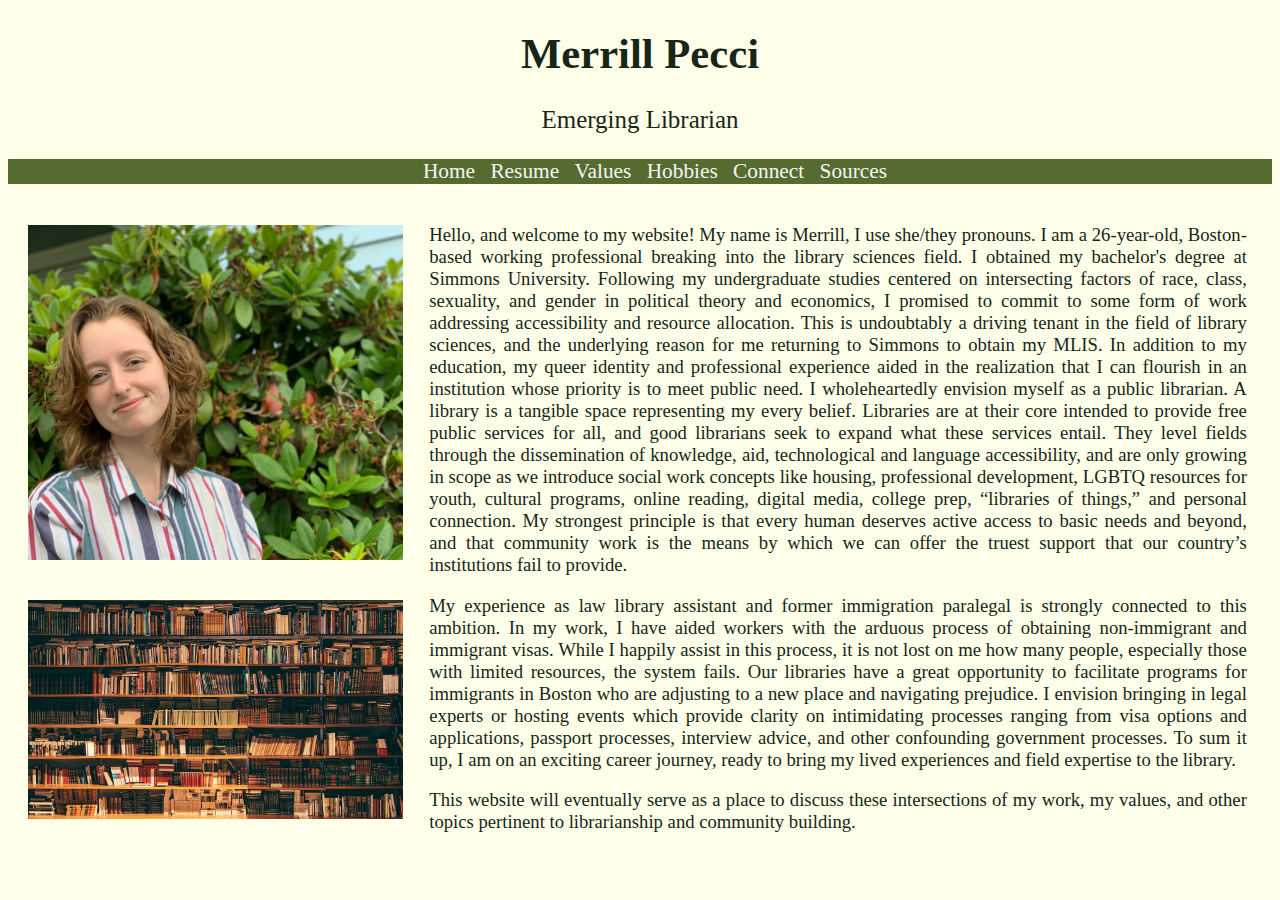
<file: index.html>
<!DOCTYPE html>

<html lang="en">
  <head>
    <meta charset="UTF-8" />
    <meta name="viewport" content="width=device-width, initial-scale=1.0" />
    <title>Personal Website Homepage</title>
    <link rel="stylesheet" type="text/css" href="pw.css" />
  </head>

  <body>
    <div class="header">
      <h1>Merrill Pecci</h1>
      <h3>Emerging Librarian</h3>
      <ul class="topnav">
        <li><a href="pw_home.html" class="navbar" target="_self"> Home</a></li>
        <li>
          <a href="pw_resume.html" class="navbar" target="_self"> Resume</a>
        </li>
        <li>
          <a href="pw_values.html" class="navbar" target="_self"> Values</a>
        </li>
        <li>
          <a href="pw_hobbies.html" class="navbar" target="_self"> Hobbies</a>
        </li>
        </li>

        <li>
          <a href="pw_connect.html" class="navbar" target="_self"> Connect</a>
        </li>
        <li>
          <a href="pw_sources.html" class="navbar" target="_self"> Sources</a>
        </li>
      </ul>
    </div>
    <div class="row">
      <div class="column-left">
        <div class="image-container">
          <img
            src="headshot.jpg"
            alt="Merrill stands up close in front of a green bush, with a half smile. She has shoulder-length, wavy copper hair and wears a white shirt with faded green, blue, and red stripes."
          />
          <img
            src="library.jpg"
            alt="Warmly lit library bookshelf packed with old books."
          />
        </div>
      </div>
      <div class="column-right">
        <p>
          Hello, and welcome to my website! My name is Merrill, I use she/they
          pronouns. I am a 26-year-old, Boston-based working professional
          breaking into the library sciences field. I obtained my bachelor's
          degree at Simmons University. Following my undergraduate studies
          centered on intersecting factors of race, class, sexuality, and gender
          in political theory and economics, I promised to commit to some form
          of work addressing accessibility and resource allocation. This is
          undoubtably a driving tenant in the field of library sciences, and the
          underlying reason for me returning to Simmons to obtain my MLIS. In
          addition to my education, my queer identity and professional
          experience aided in the realization that I can flourish in an
          institution whose priority is to meet public need. I wholeheartedly
          envision myself as a public librarian. A library is a tangible space
          representing my every belief. Libraries are at their core intended to
          provide free public services for all, and good librarians seek to
          expand what these services entail. They level fields through the
          dissemination of knowledge, aid, technological and language
          accessibility, and are only growing in scope as we introduce social
          work concepts like housing, professional development, LGBTQ resources
          for youth, cultural programs, online reading, digital media, college
          prep, “libraries of things,” and personal connection. My strongest
          principle is that every human deserves active access to basic needs
          and beyond, and that community work is the means by which we can offer
          the truest support that our country’s institutions fail to provide.
        </p>

        <p>
          My experience as law library assistant and former immigration
          paralegal is strongly connected to this ambition. In my work, I have
          aided workers with the arduous process of obtaining non-immigrant and
          immigrant visas. While I happily assist in this process, it is not
          lost on me how many people, especially those with limited resources,
          the system fails. Our libraries have a great opportunity to facilitate
          programs for immigrants in Boston who are adjusting to a new place and
          navigating prejudice. I envision bringing in legal experts or hosting
          events which provide clarity on intimidating processes ranging from
          visa options and applications, passport processes, interview advice,
          and other confounding government processes. To sum it up, I am on an
          exciting career journey, ready to bring my lived experiences and field
          expertise to the library.
        </p>

        <p>
          This website will eventually serve as a place to discuss these
          intersections of my work, my values, and other topics pertinent to
          librarianship and community building.
        </p>
      </div>
    </div>
  </body>
</html>
</file>
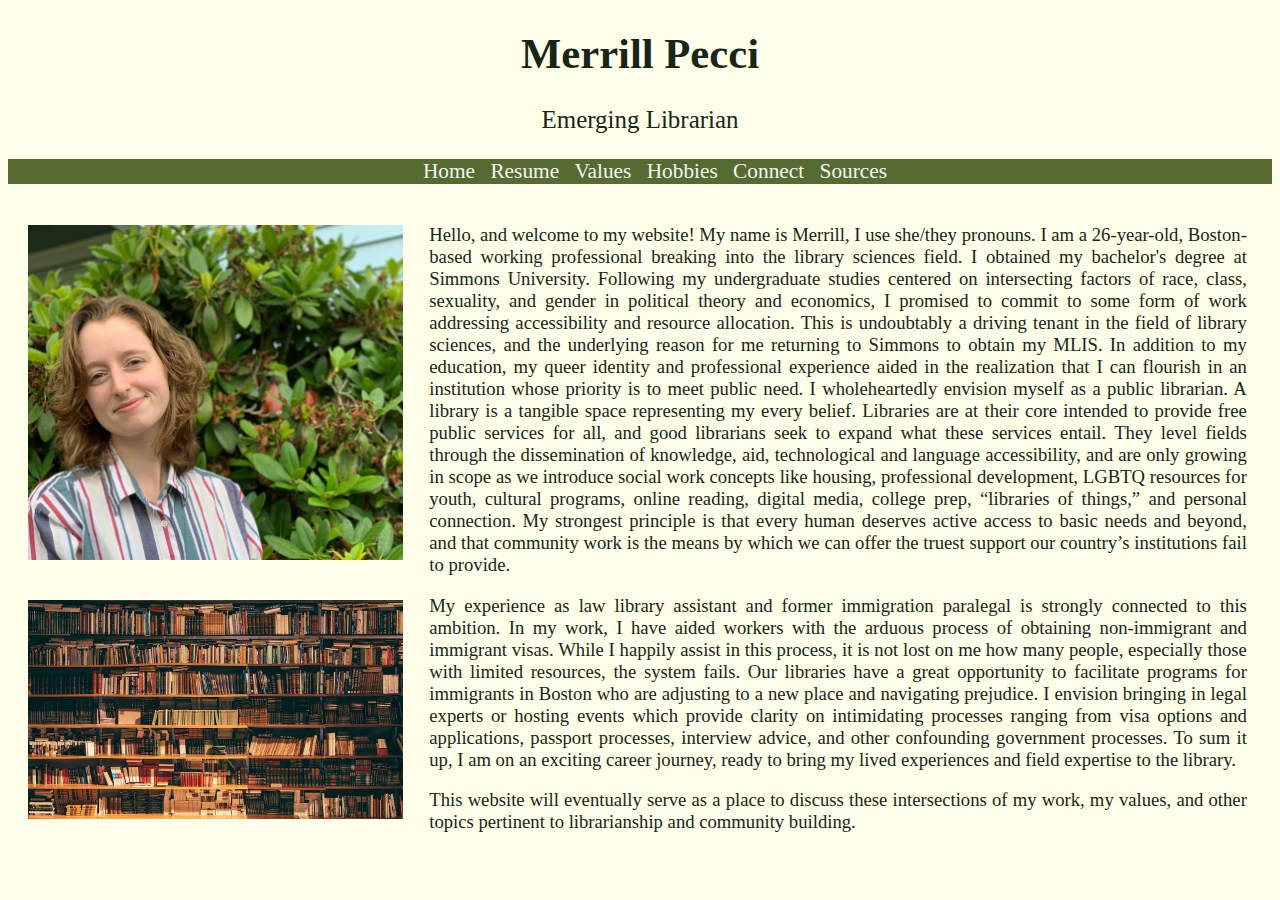
<file: pw_home.html>
<!DOCTYPE html>

<html lang=en>

   <head>
        <meta charset="UTF-8">
        <meta name="viewport" content="width=device-width, initial-scale=1.0">
        <title>Personal Website Homepage</title>
        <link rel="stylesheet" type="text/css" href="pw.css">
   </head>

    <body>
        <div class="header">
            <h1>Merrill Pecci</h1>
            <h3>Emerging Librarian</h3>
            <ul class="topnav">
                <li><a href ="pw_home.html" class= "navbar" target="_self"> Home</a></li> 
                <li><a href ="pw_resume.html" class= "navbar" target="_self"> Resume</a></li> 
                <li><a href ="pw_values.html" class= "navbar" target="_self"> Values</a></li> 
                <li><a href ="pw_hobbies.html" class= "navbar" target="_self"> Hobbies</a></li> 
                <li><a href ="pw_connect.html" class= "navbar" target="_self"> Connect</a></li>
                <li><a href ="pw_sources.html" class= "navbar" target="_self"> Sources</a></li> 
            </ul>
            </div>
        <div class= "row">
            <div class="column-left">
                <div class="image-container">
                    <img src="headshot.jpg" alt="Merrill stands up close in front of a green bush, with a half smile. She has shoulder-length, wavy copper hair and wears a white shirt with faded green, blue, and red stripes.">
                    <img src="library.jpg" alt="Warmly lit library bookshelf packed with old books.">
                </div>
            </div>
            <div class="column-right">
                <p>
                Hello, and welcome to my website! My name is Merrill, I use she/they
                pronouns. I am a 26-year-old, Boston-based working professional
                breaking into the library sciences field. I obtained my bachelor's
                degree at Simmons University. Following my undergraduate studies
                centered on intersecting factors of race, class, sexuality, and gender
                in political theory and economics, I promised to commit to some form
                of work addressing accessibility and resource allocation. This is
                undoubtably a driving tenant in the field of library sciences, and the
                underlying reason for me returning to Simmons to obtain my MLIS. In
                addition to my education, my queer identity and professional
                experience aided in the realization that I can flourish in an
                institution whose priority is to meet public need. I wholeheartedly
                envision myself as a public librarian. A library is a tangible space
                representing my every belief. Libraries are at their core intended to
                provide free public services for all, and good librarians seek to
                expand what these services entail. They level fields through the
                dissemination of knowledge, aid, technological and language
                accessibility, and are only growing in scope as we introduce social
                work concepts like housing, professional development, LGBTQ resources
                for youth, cultural programs, online reading, digital media, college
                prep, “libraries of things,” and personal connection. My strongest
                principle is that every human deserves active access to basic needs
                and beyond, and that community work is the means by which we can offer
                the truest support our country’s institutions fail to provide.
              </p>
      
              <p>
                My experience as law library assistant and former immigration
                paralegal is strongly connected to this ambition. In my work, I have
                aided workers with the arduous process of obtaining non-immigrant and
                immigrant visas. While I happily assist in this process, it is not
                lost on me how many people, especially those with limited resources,
                the system fails. Our libraries have a great opportunity to facilitate
                programs for immigrants in Boston who are adjusting to a new place and
                navigating prejudice. I envision bringing in legal experts or hosting
                events which provide clarity on intimidating processes ranging from
                visa options and applications, passport processes, interview advice,
                and other confounding government processes. To sum it up, I am on an
                exciting career journey, ready to bring my lived experiences and field
                expertise to the library.
              </p>

        <p>
          This website will eventually serve as a place to discuss these
          intersections of my work, my values, and other topics pertinent to
          librarianship and community building.
                </div>
            </div>
        </div>
    </body>

</html>
</file>
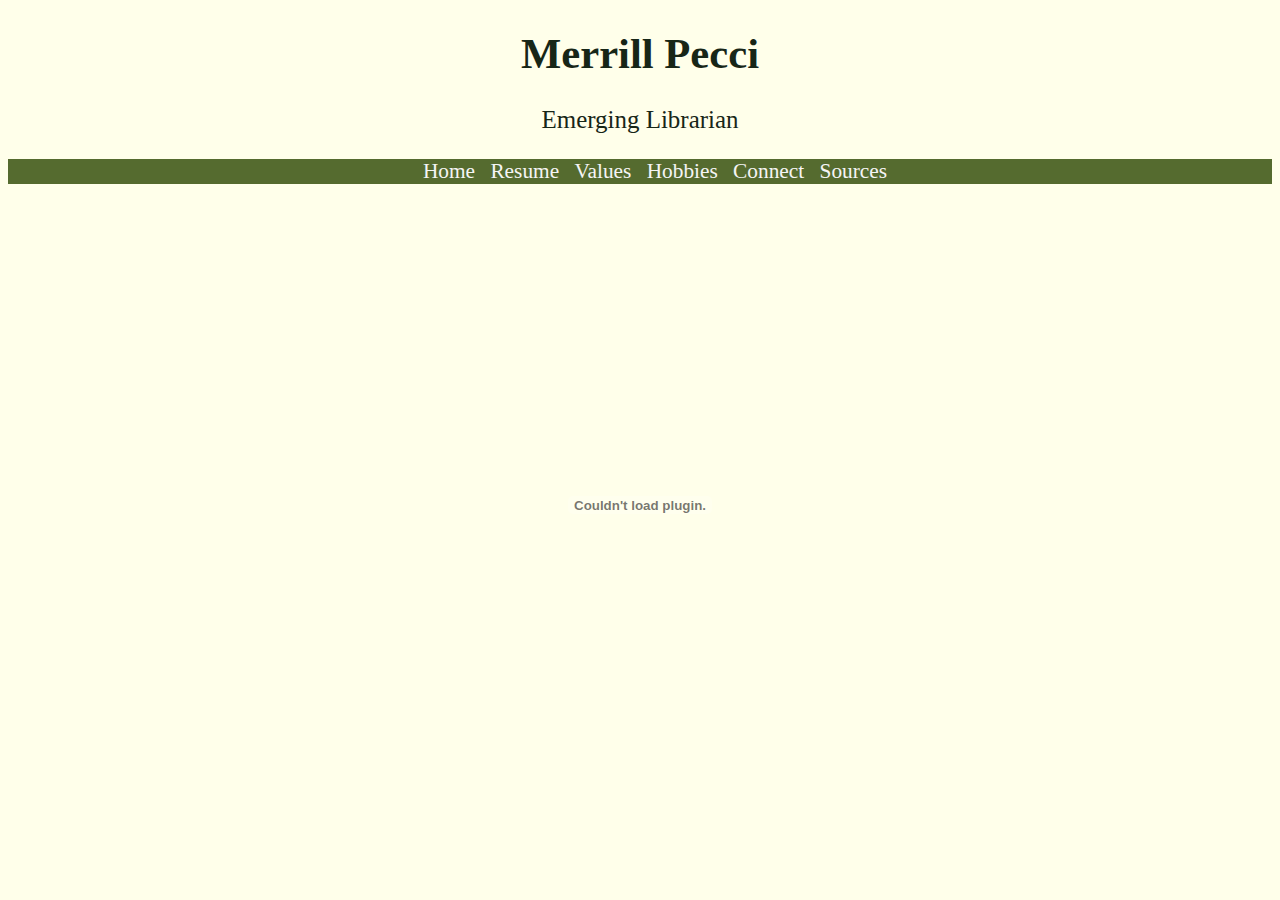
<file: pw_resume.html>
<!DOCTYPE html>

<html lang=en>

   <head>
        <meta charset="UTF-8">
        <meta name="viewport" content="width=device-width, initial-scale=1.0">
        <title>Personal Website Resume Page</title>
        <link rel="stylesheet" type="text/css" href="pw.css">
   </head>
    <body>
        <div class="header">
            <h1>Merrill Pecci</h1>
            <h3>Emerging Librarian</h3>
            <ul class="topnav">
                <li><a href ="pw_home.html" class= "navbar" target="_self"> Home</a></li> 
                <li><a href ="pw_resume.html" class= "navbar" target="_self"> Resume</a></li> 
                <li><a href ="pw_values.html" class= "navbar" target="_self"> Values</a></li> 
                <li><a href ="pw_hobbies.html" class= "navbar" target="_self"> Hobbies</a></li> 
                <li><a href ="pw_connect.html" class= "navbar" target="_self"> Connect</a></li>
                <li><a href ="pw_sources.html" class= "navbar" target="_self"> Sources</a></li> 
            </ul>
        </div>
        <!-- source for embedding PDF and hiding toolbar/ making aesthetic changes: https://stackoverflow.com/questions/2104608/hiding-the-toolbars-surrounding-an-embedded-pdf !-->
        <div class="pdf-container">
        <embed class = "pdf-viewer" src="MerrillPecciResume_2024.pdf#toolbar=0" type="application/pdf" width="100%" height= 600px /> 
        </div>
        <!--alternate option: <pre> tag preserves original text formatting for easy pasting, source: https://www.w3schools.com/tags/tag_pre.asp !-->
        <!--<div class="resume-container">
            <pre> 
                EDUCATION
                Bachelor of Arts, Honors: Double Major in Economics and Political Science at Simmons University | May 2021
                Masters in Library and Information Sciences: Libraries and Librarianship | Expected 2027
                 
                EXPERIENCE
                Fragomen Del Rey, Bernsen & Loewy LLP Boston MA
                Senior Business Immigration Analyst | August 2021 Present
                    •   Drafts and files Non-Immigrant and Immigrant petitions including H-1Bs, H-1B Cap Cases, O-1s, EB-1s, EB-2 NIWs, L-1s, TNs, and consular case types.
                    •   Specializes in time-sensitive, highly-detailed, research-intensive expert writing cases with non-negotiable government deadlines. Final petitions range 
                        from 500-2,000 pages, with 15-25 paged support letters.
                    •   Communicates with all corporate and individual clients throughout the arduous U.S. immigration process, responding to their needs and facilitating 
                        information transfers in a timely manner.
                    •   Leads office and firm-wide DE&I presentations and initiatives. 
                    •   Promoted from Business Immigration Coordinator after nine months working in an administrative role, supporting multiple associates and executives in 
                        scheduling, on-demand projects, client communications, contract drafting, firm-wide presentations, and payment facilitation. 

                State Representative Natalie Higgins, Boston, MA
                Barbara Lee Family Foundation Fellow | January 2021 to May 2021
                    •   Edited legislation prior to the bill-filing deadline.
                    •   Attended and maintained extensive notes during advocacy briefings, caucus meetings, constituent meetings, and formal sessions. Provided own interpretation
                        and input to office following briefings. 
                    •   Researched homelessness conditions in the Worcester 4th district and the state, analyzed legislation pertaining to homelessness resources and housing, and
                        formulated a comprehensive paper on findings that include national case studies in relation to state goals and proposals.
                    •   Updated, maintained, and summarized information into co-sponsorships and homelessness bill trackers.

                Starbucks Corporation, Swampscott, MA
                Barista | October 2020 to August 2021
                    •   Maintained a healthy and organized space amid COVID-19.
                    •   Worked efficiently in a fast-paced setting that relied on teamwork, communication, and mediation skills. 
                    •   Received certificate for excellent customer service due to customers reporting great service to corporate.

                Center for Systemic Peace, Washington D.C.
                Research Assistant | November 2018 to May 2020
                    •   Worked closely with Professor Benjamin Cole to assist with academic and federally-sponsored geopolitical research.
                    •   Compared and coded factional characteristics of states in the world system for purposes of comparative, quantitative analysis (The Polity IV Project).
                    •   Analyzed the research and brainstormed publishable papers on findings for national political conferences.  

                SKILLS 
                    •   Customer Service
                    •   Public Speaking
                    •   Political and Legal Research 
                    •   Conversational Spanish
                    •   Knowledge of Worldcat, RDA Toolkit, OCLC BibFormats, BIBFRAME, DDC, MARC, and other library tools & classification systems
                    •   Microsoft Office Suite, Excel, Adobe Acrobat, SharePoint, Google Suite, HTML, CSS 
            </pre> !-->
        </div>
    </body>
</html>
</file>
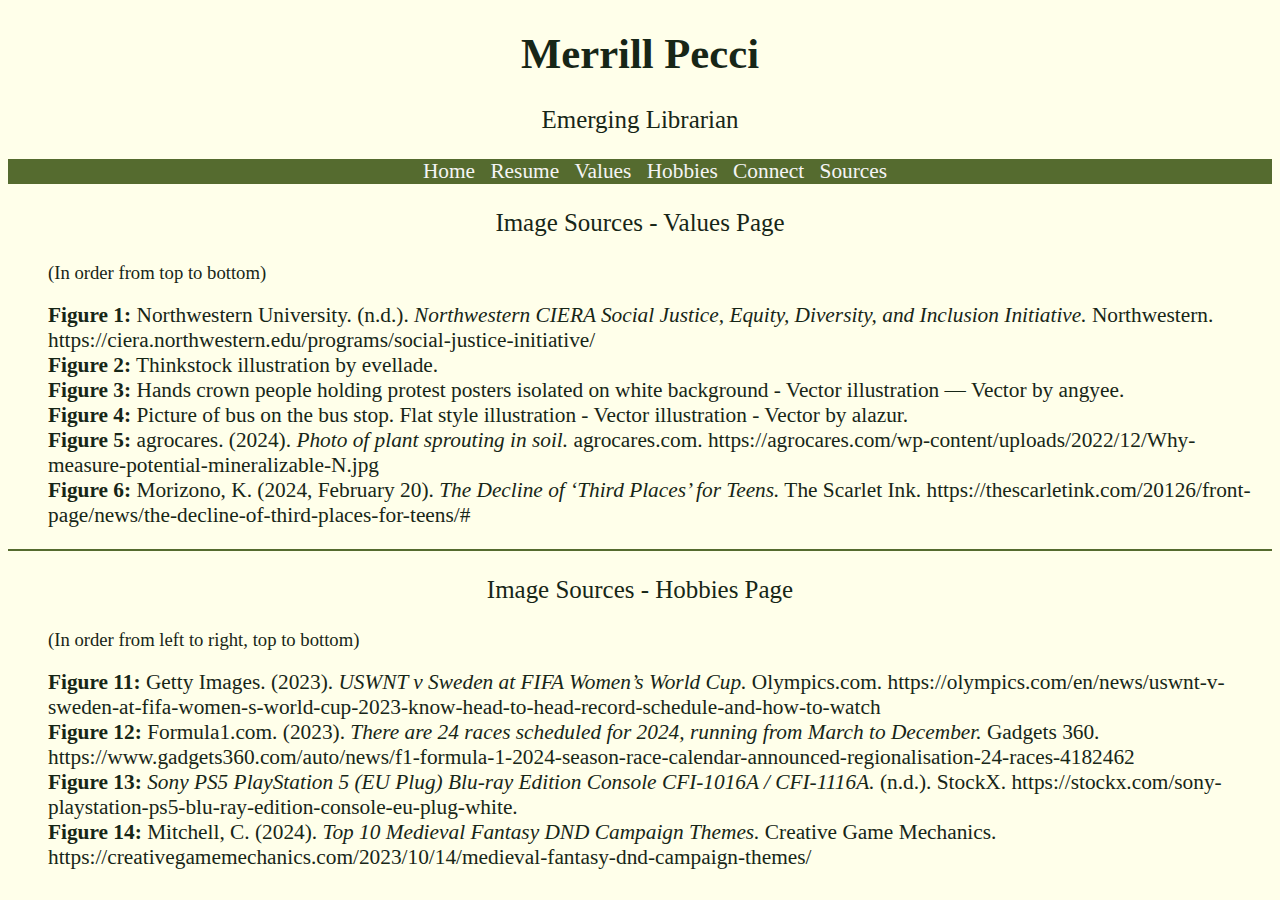
<file: pw_sources.html>
<!DOCTYPE html>

<html lang="en">
  <head>
    <meta charset="UTF-8" />
    <meta name="viewport" content="width=device-width, initial-scale=1.0" />
    <title>Personal Website Values Page</title>
    <link rel="stylesheet" type="text/css" href="pw.css" />
  </head>

  <body>
    <div class="header">
      <h1>Merrill Pecci</h1>
      <h3>Emerging Librarian</h3>
      <ul class="topnav">
        <li><a href="pw_home.html" class="navbar" target="_self"> Home</a></li>
        <li>
          <a href="pw_resume.html" class="navbar" target="_self"> Resume</a>
        </li>
        <li>
          <a href="pw_values.html" class="navbar" target="_self"> Values</a>
        </li>
        <li>
          <a href="pw_hobbies.html" class="navbar" target="_self"> Hobbies</a>
        </li>
        <li>
          <a href="pw_connect.html" class="navbar" target="_self"> Connect</a>
        </li>
        <li>
          <a href="pw_sources.html" class="navbar" target="_self"> Sources</a>
        </li>
      </ul>
      <div class="source-list">
        <h3>Image Sources - Values Page</h3>
        <ul>
          <p>(In order from top to bottom)</p>
          <li>
            <b>Figure 1:</b> Northwestern University. (n.d.).
            <i
              >Northwestern CIERA Social Justice, Equity, Diversity, and
              Inclusion Initiative.</i
            >
            Northwestern.
            https://ciera.northwestern.edu/programs/social-justice-initiative/
          </li>
          <li><b>Figure 2:</b> Thinkstock illustration by evellade.</li>
          <li>
            <b>Figure 3:</b> Hands crown people holding protest posters isolated
            on white background - Vector illustration — Vector by angyee.
          </li>
          <li>
            <b>Figure 4:</b> Picture of bus on the bus stop. Flat style
            illustration - Vector illustration - Vector by alazur.
          </li>
          <li>
            <b>Figure 5:</b> agrocares. (2024).
            <i>Photo of plant sprouting in soil.</i> agrocares.com.
            https://agrocares.com/wp-content/uploads/2022/12/Why-measure-potential-mineralizable-N.jpg
          </li>
          <li>
            <b>Figure 6:</b> Morizono, K. (2024, February 20).
            <i>The Decline of ‘Third Places’ for Teens.</i> The Scarlet Ink.
            https://thescarletink.com/20126/front-page/news/the-decline-of-third-places-for-teens/#
          </li>
        </ul>
        <hr />
        <h3>Image Sources - Hobbies Page</h3>
        <ul>
          <p>(In order from left to right, top to bottom)</p>
          <li>
            <b>Figure 11:</b> Getty Images. (2023).
            <i>USWNT v Sweden at FIFA Women’s World Cup.</i> Olympics.com.
            https://olympics.com/en/news/uswnt-v-sweden-at-fifa-women-s-world-cup-2023-know-head-to-head-record-schedule-and-how-to-watch
          </li>
          <li>
            <b>Figure 12:</b> Formula1.com. (2023).
            <i
              >There are 24 races scheduled for 2024, running from March to
              December.</i
            >
            Gadgets 360.
            https://www.gadgets360.com/auto/news/f1-formula-1-2024-season-race-calendar-announced-regionalisation-24-races-4182462
          </li>
          <li>
            <b>Figure 13:</b>
            <i
              >Sony PS5 PlayStation 5 (EU Plug) Blu-ray Edition Console
              CFI-1016A / CFI-1116A.</i
            >
            (n.d.). StockX.
            https://stockx.com/sony-playstation-ps5-blu-ray-edition-console-eu-plug-white.
          </li>
          <li>
            <b>Figure 14:</b> Mitchell, C. (2024).
            <i>Top 10 Medieval Fantasy DND Campaign Themes.</i> Creative Game
            Mechanics.
            https://creativegamemechanics.com/2023/10/14/medieval-fantasy-dnd-campaign-themes/
          </li>
        </ul>
      </div>
    </div>
  </body>
</html>
</file>
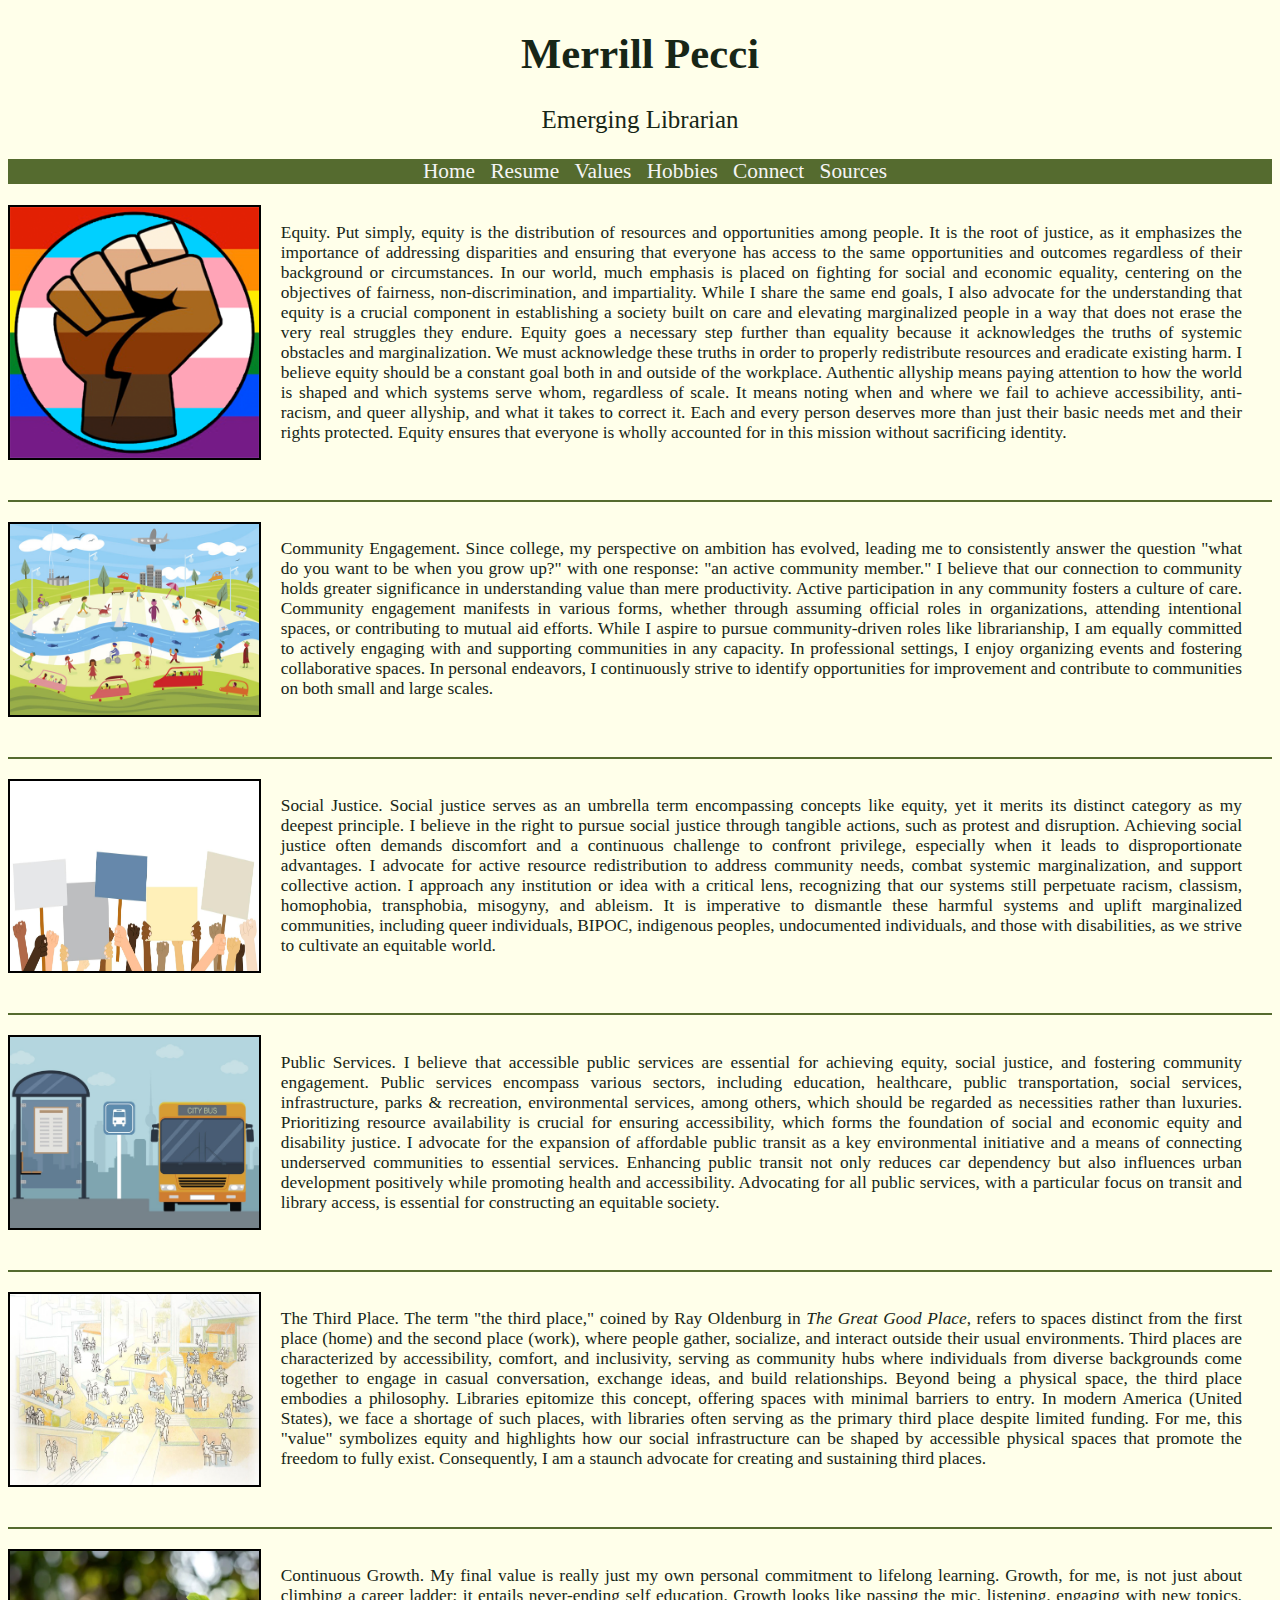
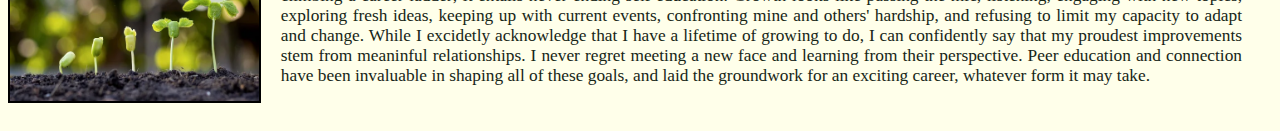
<file: pw_values.html>
<!DOCTYPE html>

<html lang="en">
  <head>
    <meta charset="UTF-8" />
    <meta name="viewport" content="width=device-width, initial-scale=1.0" />
    <title>Personal Website Values Page</title>
    <link rel="stylesheet" type="text/css" href="pw.css" />
  </head>

  <body>
    <div class="header">
      <h1>Merrill Pecci</h1>
      <h3>Emerging Librarian</h3>
      <ul class="topnav">
        <li><a href="pw_home.html" class="navbar" target="_self"> Home</a></li>
        <li>
          <a href="pw_resume.html" class="navbar" target="_self"> Resume</a>
        </li>
        <li>
          <a href="pw_values.html" class="navbar" target="_self"> Values</a>
        </li>
        <li>
          <a href="pw_hobbies.html" class="navbar" target="_self"> Hobbies</a>
        </li>
        <li>
          <a href="pw_connect.html" class="navbar" target="_self"> Connect</a>
        </li>
        <li>
          <a href="pw_sources.html" class="navbar" target="_self"> Sources</a>
        </li>
      </ul>
    </div>
    <div class="values-container">
      <div class="values-content">
        <img
          src="equity.jpg"
          alt="Cartoon fist with multiracial color stripes on top of circular trans flag, on top of the gay pride flag."
        />
        <p>
          <b>Equity.</b> Put simply, equity is the distribution of resources and
          opportunities among people. It is the root of justice, as it
          emphasizes the importance of addressing disparities and ensuring that
          everyone has access to the same opportunities and outcomes regardless
          of their background or circumstances. In our world, much emphasis is
          placed on fighting for social and economic equality, centering on the
          objectives of fairness, non-discrimination, and impartiality. While I
          share the same end goals, I also advocate for the understanding that
          equity is a crucial component in establishing a society built on care
          and elevating marginalized people in a way that does not erase the
          very real struggles they endure. Equity goes a necessary step further
          than equality because it acknowledges the truths of systemic obstacles
          and marginalization. We must acknowledge these truths in order to
          properly redistribute resources and eradicate existing harm. I believe
          equity should be a constant goal both in and outside of the workplace.
          Authentic allyship means paying attention to how the world is shaped
          and which systems serve whom, regardless of scale. It means noting
          when and where we fail to achieve accessibility, anti-racism, and
          queer allyship, and what it takes to correct it. Each and every person
          deserves more than just their basic needs met and their rights
          protected. Equity ensures that everyone is wholly accounted for in
          this mission without sacrificing identity.
        </p>
      </div>
      <hr />
      <div class="values-content">
        <img
          src="community.jpg"
          alt="Colorful cartoon illustration of a bustling community on either side of a river. Beach surrounds the water while people, cars, planes, buildings, animals, and clouds occupy the foreground and background."
        />
        <p>
          <b>Community Engagement.</b> Since college, my perspective on ambition
          has evolved, leading me to consistently answer the question "what do
          you want to be when you grow up?" with one response: "an active
          community member." I believe that our connection to community holds
          greater significance in understanding value than mere productivity.
          Active participation in any community fosters a culture of care.
          Community engagement manifests in various forms, whether through
          assuming official roles in organizations, attending intentional
          spaces, or contributing to mutual aid efforts. While I aspire to
          pursue community-driven roles like librarianship, I am equally
          committed to actively engaging with and supporting communities in any
          capacity. In professional settings, I enjoy organizing events and
          fostering collaborative spaces. In personal endeavors, I continuously
          strive to identify opportunities for improvement and contribute to
          communities on both small and large scales.
        </p>
      </div>
      <hr />
      <div class="values-content">
        <img
          src="protest.jpg"
          alt="Illustrated hands of varying skin colors elevating grey, white, and blue protest signs on an isolated white background."
        />
        <p>
          <b>Social Justice.</b> Social justice serves as an umbrella term
          encompassing concepts like equity, yet it merits its distinct category
          as my deepest principle. I believe in the right to pursue social
          justice through tangible actions, such as protest and disruption.
          Achieving social justice often demands discomfort and a continuous
          challenge to confront privilege, especially when it leads to
          disproportionate advantages. I advocate for active resource
          redistribution to address community needs, combat systemic
          marginalization, and support collective action. I approach any
          institution or idea with a critical lens, recognizing that our systems
          still perpetuate racism, classism, homophobia, transphobia, misogyny,
          and ableism. It is imperative to dismantle these harmful systems and
          uplift marginalized communities, including queer individuals, BIPOC,
          indigenous peoples, undocumented individuals, and those with
          disabilities, as we strive to cultivate an equitable world.
        </p>
      </div>
      <hr />
      <div class="values-content">
        <img
          src="transit.jpg"
          alt="A cartoon city bus is parked to the right of a blue bus stop. A sign with a white bus logo separates the two, and blue-grey city silhouttes appear in the background along with sparse light grey clouds."
        />
        <p>
          <b>Public Services.</b> I believe that accessible public services are
          essential for achieving equity, social justice, and fostering
          community engagement. Public services encompass various sectors,
          including education, healthcare, public transportation, social
          services, infrastructure, parks & recreation, environmental services,
          among others, which should be regarded as necessities rather than
          luxuries. Prioritizing resource availability is crucial for ensuring
          accessibility, which forms the foundation of social and economic
          equity and disability justice. I advocate for the expansion of
          affordable public transit as a key environmental initiative and a
          means of connecting underserved communities to essential services.
          Enhancing public transit not only reduces car dependency but also
          influences urban development positively while promoting health and
          accessibility. Advocating for all public services, with a particular
          focus on transit and library access, is essential for constructing an
          equitable society.
        </p>
      </div>
      <hr />
      <div class="values-content">
        <img
          src="thirdplace.jpg"
          alt="An abstract sketch of intersecting public spaces and figures of people socializing. Some of the floors and walls are colored with soft watercolors, in green, orange, red, blue, or yellow. The people are playing games or conversing over coffee, positioned at different tables, stairs, doorways, or ledges."
        />
        <p>
          <b>The Third Place.</b> The term "the third place," coined by Ray
          Oldenburg in <i>The Great Good Place</i>, refers to spaces distinct
          from the first place (home) and the second place (work), where people
          gather, socialize, and interact outside their usual environments.
          Third places are characterized by accessibility, comfort, and
          inclusivity, serving as community hubs where individuals from diverse
          backgrounds come together to engage in casual conversation, exchange
          ideas, and build relationships. Beyond being a physical space, the
          third place embodies a philosophy. Libraries epitomize this concept,
          offering spaces with minimal barriers to entry. In modern America
          (United States), we face a shortage of such places, with libraries
          often serving as the primary third place despite limited funding. For
          me, this "value" symbolizes equity and highlights how our social
          infrastructure can be shaped by accessible physical spaces that
          promote the freedom to fully exist. Consequently, I am a staunch
          advocate for creating and sustaining third places.
        </p>
      </div>
      <hr />
      <div class="values-content">
        <img
          src="growth.jpg"
          alt="Five plant stems sprout from dark brown soil. The plants grow left to right, on the far left is a bud, and the far right a sprout with several bright green leaves."
        />
        <p>
          <b>Continuous Growth.</b> My final value is really just my own
          personal commitment to lifelong learning. Growth, for me, is not just
          about climbing a career ladder; it entails never-ending self
          education. Growth looks like passing the mic, listening, engaging with
          new topics, exploring fresh ideas, keeping up with current events,
          confronting mine and others' hardship, and refusing to limit my
          capacity to adapt and change. While I excidetly acknowledge that I
          have a lifetime of growing to do, I can confidently say that my
          proudest improvements stem from meaninful relationships. I never
          regret meeting a new face and learning from their perspective. Peer
          education and connection have been invaluable in shaping all of these
          goals, and laid the groundwork for an exciting career, whatever form
          it may take.
        </p>
      </div>
    </div>
  </body>
</html>
</file>
<file: pw.css>
/* Global Styles */ 
p {
	font-family: "Avenir";
	font-size: 14pt;		
	font-weight: lighter;
	text-align: justify;
}

/* Body Style - note: may need to override in other sections*/
body { 
	color: #172617;
	background-color: #FFFFEA; /*#cef6cb*/
}

h2 {
	font-family: "Avenir";
	color: #172617;
	background-color: #FFFFEA; /*#cef6cb*/;
	text-align: justify;
}

h3 {
	font-weight: lighter;
}

/* Header Styles */
.header {
	font-family: Avenir;
	font-size: 16pt;
	text-align: center;
}

/* Navbar & Link Styles */
.topnav {
  overflow: hidden; 
  background-color: darkolivegreen;
  text-align: center; 
}

.navbar a {
  float: none;
  display: inline-block;
  color: whitesmoke;
  padding: 10px
}

li {display: inline-block;
	margin-right: 10px; 
}

.navbar {
	text-decoration: none;
	color: whitesmoke; 
	cursor: pointer; 
	}

.navbar visited {
		text-decoration: none; 
		color: #172617; 
		}

/*HOME PAGE */

.column-left {
  float: left;
  width: 33.33%;
  box-sizing: border-box;
  padding-right: 5px;
}

.column-right {
	float: left;
	width: 66.66%;
	box-sizing: border-box;
	padding-right: 25px;
}

.image-container img {
	max-width: 100%;
	float: left;
	margin: 20px;
}

.image-container {
	width: 90%;
	height: auto;
	display: block;
	position: relative;
}

/*RESUME PAGE - none at the moment, chose to embed pdf*/


/*VALUES PAGE */ 

.values-container {
    display: flex;
    flex-wrap: wrap;
    flex-direction: column; /* Chooses direction that flex items are placed in a flex container (see sources below)*/ 
    align-items: right;
}

.values-content {
    display: flex;
    align-items: top; 
    margin-bottom: 20px; 
}

.values-content img {
    width: 20%;
    max-width: 100%;
    border: 2px solid black;
    box-sizing: border-box;
    margin-right: 20px; 
}

.values-content p {
    flex: 1; /* Added so the text grows or shrink within the flex container */
    font-size: 13pt;
    padding-right: 30px; 
    margin-right: auto; 
    text-align: justify; 
}

hr {
    margin: 20px 0; /* Added margin on each side of the the horizontal line */
    border: darkolivegreen;
    border-top: 2px solid darkolivegreen; 
}

/*HOBBIES PAGE*/

.hobby {
	display: flex;
	flex-direction: column;
	align-items: center;
	margin-bottom: 60px;
}

.hobby-imagecontainer {
	display: flex;
  justify-content: center;
  align-items: left;
  width: 75%;
}

.hobby-imagecontainer img {
    width: 40%; 
    height: auto; 
    object-fit: cover; /* Crops the images */
    margin-right: 10px;
}

.hobbies h2 {
	text-align: center;
	font-family: "Avenir";
	font-size: 32px;
} 

.hobbies h3 {
	text-align: center;
	font-size: 24px;
	font-family: "Avenir";
	font-weight: bolder;
}

.hobbies p {
    text-align: center;
    margin-top: 10px;
    padding: 20px;
}

.footer-content p {
	text-align: center;
	font-size: 12;
}

/*CONNECT PAGE */ 

.connect-content {
	display: flex;
	justify-content: center;
}

.icons {
  display: flex;
  justify-content: center; 
  align-items: center; 
  flex-wrap: wrap; 
}

.icon {
  text-align: center;
  margin: 10px; 
}

.icon i {
  font-size: 75px;
  color: darkolivegreen; 
}

.icon span {
  display: block;
  margin-top: 5px; 
  font-size: 14px;
  font-family: "Avenir";
}

/*IMAGE SOURCES PAGE*/

.source-list ul {
	text-align: left;
	word-wrap: break-word;
	list-style-type: none;
}

.source-list li {
	display: block;
}

/* RESPONSIVE DESIGN - MOBILE FRIENDLY*/

/*Home Page - General*/
@media screen and (max-width: 768px) {
	h1 {
		font-size: 24pt;
	}

	h3 {
		font-size: 12pt;
	}

	p {
		font-size: 12pt;
	}

  .column-left, .column-right {
      width: 100%;
      padding: 20px;
  }
  
  .image-container img {
      margin: 10px auto;
  }
  
}


/*Resume Page - none right now*/

/*Values Page */

@media screen and (max-width: 768px) {
  .values-content img {
      margin-bottom: 10px;
      width: 60%;				/*Added this so I can make images larger without adjusting text */
      max-width: none;  /*Added this so I can make images larger without adjusting text */
  }

  /*re-orient page so images stack above paragraphs, avoiding image distortion */
  .values-content {
    display: flex;
    flex-direction: column; 
    align-items: center; 
    text-align: center; 
    margin-bottom: 40px; 
	}

	.values-content p{
		font-size: 10pt; /*Fix text size */
		padding-left: 20px;
	}
}


/*Hobbies Page */

@media screen and (max-width: 768px) {
  .hobbies h2 {
	text-align: center;
	font-family: "Avenir";
	font-size: 24px;
} 

.hobbies h3 {
	text-align: center;
	font-size: 12px;
	font-family: "Avenir";
	font-weight: bolder;
}

.hobbies p {
    font-size: 10pt;
    text-align: center;
    margin-top: 10px;
    padding: 20px;
}
}

/*Connect Page */

@media screen and (max-width: 768px) {
			
	.connect-content p {
	font-size: 12pt;
	}

	.icon i {
  font-size: 36px;
  color: darkolivegreen; 
	}
}

/*Sources Page*/

@media screen and (max-width: 768px) {
			
	.source-list ul {
      font-size: 12pt;
      padding-left: 20px; 
  }
  
  .source-list li {
      margin-bottom: 10px; 
  }
  
  .source-list h3 {
      font-size: 18px; 
  }

/* sources:
	Best practices and organization:
		https://kinsta.com/blog/css-best-practices/ 
	Link styling:
		https://www.w3schools.com/css/css_link.asp
	Navbar and Website Layout:
		https://www.w3schools.com/css/css_website_layout.asp
	Accessible color palette generator:
		https://venngage.com/tools/accessible-color-palette-generator
	Alt text best practices:
		https://help.siteimprove.com/support/solutions/articles/80000863904
	Values Page & Flexbox:
		https://css-tricks.com/snippets/css/a-guide-to-flexbox/
		https://developer.mozilla.org/en-US/docs/Web/CSS/CSS_flexible_box_layout/Basic_concepts_of_flexbox
	Hobbies Page:
		https://www.digitalocean.com/community/tutorials/css-cropping-images-object-fit
	Responsive layout media queries:
		https://www.w3schools.com/css/css_rwd_mediaqueries.asp */
</file>
